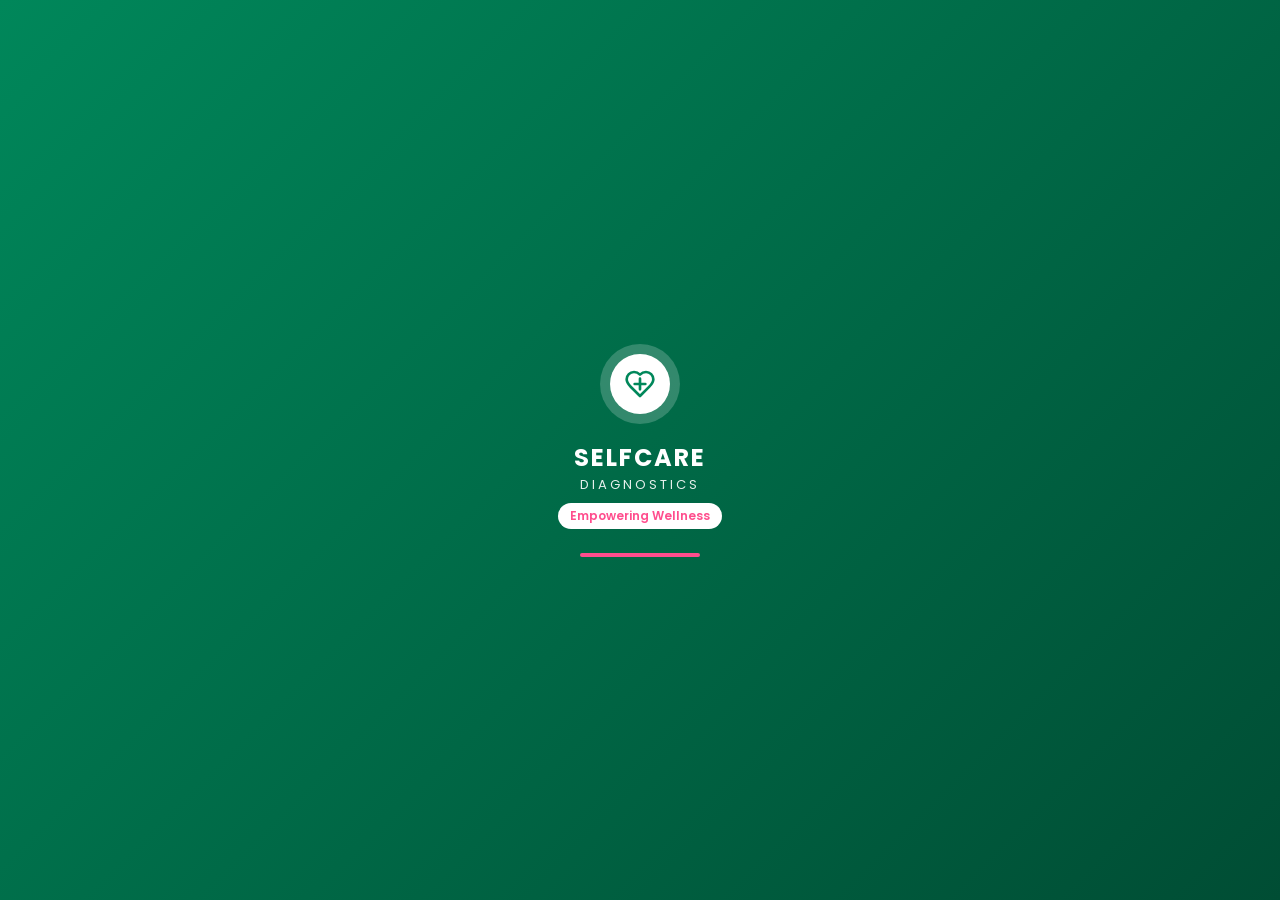
<file: index.html>
<!DOCTYPE html>
<html lang="en">
<head>
  <meta charset="UTF-8" />
  <meta name="viewport" content="width=device-width, initial-scale=1.0, maximum-scale=1.0, user-scalable=no" />
  <title>Selfcare Diagnostics - Empowering Wellness</title>
  <meta name="description" content="Book 150+ NABL Accredited Blood Tests & Full Body Health Packages with Home Sample Collection." />
  <meta name="theme-color" content="#00875A" />
  
  <!-- PWA & Mobile App Settings -->
  <link rel="manifest" href="manifest.json" />
  <meta name="mobile-web-app-capable" content="yes" />
  <meta name="apple-mobile-web-app-capable" content="yes" />
  <meta name="apple-mobile-web-app-status-bar-style" content="black-translucent" />
  <meta name="apple-mobile-web-app-title" content="Selfcare" />
  <link rel="apple-touch-icon" href="assets/icon-192.png" />

  <!-- Fonts & Stylesheet -->
  <link rel="preconnect" href="https://fonts.googleapis.com" />
  <link rel="preconnect" href="https://fonts.gstatic.com" crossorigin />
  <link href="https://fonts.googleapis.com/css2?family=Poppins:wght@300;400;500;600;700&display=swap" rel="stylesheet" />
  <link rel="stylesheet" href="style.css" />
</head>
<body class="light-mode">

  <!-- Splash Screen -->
  <div id="splash-screen" class="splash-screen">
    <div class="splash-content">
      <div class="logo-ring">
        <div class="logo-circle">
          <svg viewBox="0 0 24 24" fill="none" class="brand-svg-icon">
            <path d="M19 14c1.49-1.46 3-3.21 3-5.5A5.5 5.5 0 0 0 16.5 3c-1.76 0-3 .5-4.5 2-1.5-1.5-2.74-2-4.5-2A5.5 5.5 0 0 0 2 8.5c0 2.3 1.5 4.05 3 5.5l7 7 7-7z" stroke="currentColor" stroke-width="2" stroke-linecap="round" stroke-linejoin="round"/>
            <path d="M12 8v8M8 12h8" stroke="currentColor" stroke-width="2" stroke-linecap="round"/>
          </svg>
        </div>
      </div>
      <h1 class="brand-title">SELFCARE</h1>
      <p class="brand-subtitle">DIAGNOSTICS</p>
      <span class="tagline">Empowering Wellness</span>
      <div class="loading-bar"><div class="loading-progress"></div></div>
    </div>
  </div>

  <!-- Main Mobile App Shell Container -->
  <div id="app-container" class="app-container hidden">

    <!-- App Header -->
    <header class="app-header">
      <div class="header-top">
        <div class="user-greeting">
          <span class="greeting-text" id="greeting-text">Good Morning 👋</span>
          <h2 class="user-name" id="header-user-name">Guest Patient</h2>
        </div>
        <div class="header-actions">
          <button class="icon-btn" id="theme-toggle-btn" aria-label="Toggle Dark Mode">
            <span class="icon">🌙</span>
          </button>
          <button class="icon-btn notification-btn" id="notif-btn" aria-label="Notifications">
            <span class="icon">🔔</span>
            <span class="badge-dot" id="notif-badge"></span>
          </button>
          <button class="icon-btn profile-avatar-btn" id="avatar-btn" onclick="appRouter.navigate('profile')" aria-label="Profile">
            <span class="avatar-initials" id="avatar-initials">GP</span>
          </button>
        </div>
      </div>

      <!-- Real-time Global Search -->
      <div class="search-container">
        <span class="search-icon">🔍</span>
        <input type="text" id="global-search-input" placeholder="Search Blood Tests, Packages (e.g. CBC)..." autocomplete="off" />
        <button class="clear-search hidden" id="clear-search-btn">✕</button>
      </div>
    </header>

    <!-- Main Dynamic Router Canvas -->
    <main class="main-content" id="main-content">

      <!-- VIEW 1: HOME SCREEN -->
      <section id="view-home" class="app-view active-view">
        
        <!-- PWA Installation Prompt -->
        <div id="pwa-install-banner" class="pwa-banner hidden">
          <div class="pwa-text">
            <strong>Install Selfcare Diagnostics App</strong>
            <p>Faster bookings, offline access & live reports</p>
          </div>
          <button id="pwa-install-btn" class="btn-sm btn-accent">Install</button>
        </div>

        <!-- Quick Action Grid -->
        <div class="quick-actions-grid">
          <div class="action-card" onclick="appRouter.navigate('tests')">
            <div class="action-icon bg-green-light">🧪</div>
            <span>Book Test</span>
          </div>
          <div class="action-card" onclick="appRouter.navigate('packages')">
            <div class="action-icon bg-pink-light">📦</div>
            <span>Packages</span>
          </div>
          <div class="action-card" onclick="ui.openModal('home-collection-modal')">
            <div class="action-icon bg-blue-light">🏠</div>
            <span>Home Sample</span>
          </div>
          <div class="action-card" onclick="ui.openModal('upload-prescription-modal')">
            <div class="action-icon bg-purple-light">📄</div>
            <span>Prescription</span>
          </div>
        </div>

        <!-- Banner Card -->
        <div class="banner-carousel glass-card">
          <div class="banner-slide">
            <div class="banner-tag">POPULAR OFFER</div>
            <h3>Blood Tests Starting from ₹40</h3>
            <p>100% Certified Partner Labs • Free Home Pick-up</p>
            <button class="btn-banner" onclick="appRouter.navigate('tests')">Explore Tests</button>
          </div>
        </div>

        <!-- Categories Scroll -->
        <div class="section-header">
          <h3>Health Categories</h3>
          <span class="see-all-link" onclick="appRouter.navigate('tests')">See All</span>
        </div>
        <div class="categories-scroll" id="categories-list">
          <!-- Dynamically Injected -->
        </div>

        <!-- Popular Diagnostic Tests -->
        <div class="section-header">
          <h3>Popular Blood Tests</h3>
          <span class="see-all-link" onclick="appRouter.navigate('tests')">View All (150+)</span>
        </div>
        <div class="tests-grid" id="popular-tests-container">
          <!-- Dynamically Injected -->
        </div>

        <!-- Health Packages -->
        <div class="section-header">
          <h3>Featured Health Checkups</h3>
          <span class="see-all-link" onclick="appRouter.navigate('packages')">Explore Packages</span>
        </div>
        <div class="packages-scroll" id="popular-packages-container">
          <!-- Dynamically Injected -->
        </div>
      </section>

      <!-- VIEW 2: TESTS CATALOG VIEW -->
      <section id="view-tests" class="app-view">
        <div class="section-header">
          <h3>Diagnostic Tests</h3>
          <span class="result-count" id="test-count-label">Showing 0 Tests</span>
        </div>
        
        <div class="filter-pills" id="test-category-filters">
          <!-- Dynamically Injected -->
        </div>

        <div class="tests-list-vertical" id="all-tests-container">
          <!-- Dynamically Injected -->
        </div>
      </section>

      <!-- VIEW 3: HEALTH PACKAGES CATALOG VIEW -->
      <section id="view-packages" class="app-view">
        <div class="section-header">
          <h3>Full Body Health Packages</h3>
          <span class="sub-label">Preventive Care Checkups</span>
        </div>
        <div class="packages-list-vertical" id="all-packages-container">
          <!-- Dynamically Injected -->
        </div>
      </section>

      <!-- VIEW 4: CART & CHECKOUT VIEW -->
      <section id="view-cart" class="app-view">
        <div class="section-header">
          <h3>My Cart</h3>
          <button class="btn-text-danger" id="clear-cart-btn" onclick="cart.clearCart()">Clear Cart</button>
        </div>

        <div id="cart-empty-state" class="empty-state hidden">
          <div class="empty-icon">🛒</div>
          <h4>Your Cart is Empty</h4>
          <p>Add tests or health checkup packages to proceed with sample collection.</p>
          <button class="btn-primary" onclick="appRouter.navigate('tests')">Browse Tests</button>
        </div>

        <div id="cart-content-wrapper">
          <div class="cart-items-list mb-16" id="cart-items-container">
            <!-- Dynamically Injected -->
          </div>

          <!-- Coupon Module -->
          <div class="glass-card coupon-card mb-16">
            <div class="coupon-row">
              <input type="text" id="coupon-code-input" placeholder="Enter Coupon Code (e.g. SELFCARE20)" />
              <button class="btn-secondary" onclick="cart.applyCoupon()">Apply</button>
            </div>
            <p id="coupon-msg" class="coupon-msg"></p>
          </div>

          <!-- Patient Information & Checkout Form -->
          <div class="glass-card form-card">
            <h4>Patient & Collection Slot</h4>
            <form id="checkout-form" onsubmit="booking.processCheckout(event)">
              <div class="form-group">
                <label for="patient-name">Full Name *</label>
                <input type="text" id="patient-name" required placeholder="John Doe" />
              </div>
              <div class="form-row">
                <div class="form-group">
                  <label for="patient-age">Age *</label>
                  <input type="number" id="patient-age" required min="1" max="120" placeholder="30" />
                </div>
                <div class="form-group">
                  <label for="patient-gender">Gender *</label>
                  <select id="patient-gender" required>
                    <option value="Male">Male</option>
                    <option value="Female">Female</option>
                    <option value="Other">Other</option>
                  </select>
                </div>
              </div>
              <div class="form-row">
                <div class="form-group">
                  <label for="patient-mobile">Mobile Number *</label>
                  <input type="tel" id="patient-mobile" required pattern="[0-9]{10}" placeholder="7010174890" />
                </div>
                <div class="form-group">
                  <label for="patient-email">Email Address</label>
                  <input type="email" id="patient-email" placeholder="patient@example.com" />
                </div>
              </div>
              <div class="form-group">
                <label for="patient-address">Address for Home Collection *</label>
                <textarea id="patient-address" required rows="2" placeholder="House/Flat No, Street, Landmark"></textarea>
              </div>
              <div class="form-row">
                <div class="form-group">
                  <label for="patient-pincode">Pincode *</label>
                  <input type="text" id="patient-pincode" required pattern="[0-9]{6}" placeholder="600001" />
                </div>
                <div class="form-group">
                  <label for="collection-type">Collection Mode</label>
                  <select id="collection-type">
                    <option value="Home Collection">Home Collection (Free)</option>
                    <option value="Visit Center">Visit Diagnostic Center</option>
                  </select>
                </div>
              </div>
              <div class="form-row">
                <div class="form-group">
                  <label for="preferred-date">Date *</label>
                  <input type="date" id="preferred-date" required />
                </div>
                <div class="form-group">
                  <label for="preferred-time">Time Slot *</label>
                  <select id="preferred-time" required>
                    <option value="07:00 AM - 09:00 AM">07:00 AM - 09:00 AM</option>
                    <option value="09:00 AM - 11:00 AM">09:00 AM - 11:00 AM</option>
                    <option value="11:00 AM - 01:00 PM">11:00 AM - 01:00 PM</option>
                    <option value="04:00 PM - 06:00 PM">04:00 PM - 06:00 PM</option>
                  </select>
                </div>
              </div>
              
              <!-- Total Breakdown -->
              <div class="bill-summary">
                <div class="bill-row"><span>Items Subtotal</span><span id="bill-subtotal">₹0</span></div>
                <div class="bill-row"><span>Discount</span><span id="bill-discount" class="text-green">-₹0</span></div>
                <div class="bill-row"><span>Sample Pick-up</span><span id="bill-collection" class="text-green">FREE</span></div>
                <div class="bill-row"><span>Estimated GST (5%)</span><span id="bill-tax">₹0</span></div>
                <hr style="margin: 8px 0; border: none; border-top: 1px dashed var(--border-color);" />
                <div class="bill-row total-row"><span>Grand Total</span><span id="bill-total">₹0</span></div>
              </div>

              <button type="submit" class="btn-primary btn-block btn-lg" id="confirm-booking-btn">Confirm Order via WhatsApp</button>
            </form>
          </div>
        </div>
      </section>

      <!-- VIEW 5: BOOKINGS & REPORTS -->
      <section id="view-bookings" class="app-view">
        <div class="section-header">
          <h3>My Bookings & Reports</h3>
        </div>

        <div class="search-container mb-16">
          <span class="search-icon">🔎</span>
          <input type="text" id="booking-search-input" placeholder="Search by Booking ID or Patient..." onkeyup="booking.filterBookings()" />
        </div>

        <div id="bookings-history-list">
          <!-- Dynamically Injected -->
        </div>
      </section>

      <!-- VIEW 6: USER PROFILE -->
      <section id="view-profile" class="app-view">
        <div class="profile-header glass-card text-center mb-16">
          <div class="profile-avatar" id="profile-avatar-large">GP</div>
          <h3 id="profile-name">Guest Patient</h3>
          <p id="profile-phone" class="text-muted">+91 7010174890</p>
        </div>

        <div class="menu-list glass-card">
          <div class="menu-item" onclick="appRouter.navigate('bookings')">
            <span class="menu-icon">📋</span>
            <span>Booking History & Test Reports</span>
            <span class="chevron">❯</span>
          </div>
          <div class="menu-item" onclick="appRouter.navigate('admin')">
            <span class="menu-icon">🔐</span>
            <span>Admin Control Panel</span>
            <span class="chevron">❯</span>
          </div>
        </div>
      </section>

      <!-- VIEW 7: INTEGRATED ADMIN PANEL -->
      <section id="view-admin" class="app-view">
        <div id="admin-login-wrapper" class="glass-card">
          <h3>Admin Portal</h3>
          <form onsubmit="admin.login(event)">
            <div class="form-group">
              <label for="admin-passcode">Admin Passcode</label>
              <input type="password" id="admin-passcode" placeholder="Enter admin123" required />
            </div>
            <button type="submit" class="btn-primary btn-block">Login</button>
          </form>
        </div>

        <div id="admin-dashboard-wrapper" class="hidden">
          <div class="section-header">
            <h3>Admin Dashboard</h3>
            <button class="btn-sm btn-secondary" onclick="admin.logout()">Logout</button>
          </div>

          <div class="admin-stats-grid mb-16">
            <div class="stat-card glass-card text-center">
              <span class="stat-num" id="stat-bookings-count">0</span>
              <span class="stat-label">Total Bookings</span>
            </div>
            <div class="stat-card glass-card text-center">
              <span class="stat-num" id="stat-revenue">₹0</span>
              <span class="stat-label">Total Value</span>
            </div>
          </div>

          <div class="admin-actions mb-16">
            <button class="btn-secondary" onclick="admin.exportExcel()">Export CSV</button>
          </div>
        </div>
      </section>
    </main>

    <!-- Floating WhatsApp CTA -->
    <a href="https://wa.me/917010174890?text=Hi%20Selfcare%20Diagnostics,%20I%20have%20a%20question%20regarding%20a%20lab%20test." target="_blank" class="floating-whatsapp" aria-label="WhatsApp Support">
      <svg viewBox="0 0 32 32" class="wa-svg"><path fill="currentColor" d="M16 2a13 13 0 0 0-11 20L3 29l7-2a13 13 0 1 0 6-25zm0 24a11 11 0 0 1-5.6-1.5l-.4-.2-4.1 1.1 1.1-4-.3-.5A11 11 0 1 1 16 26zm6-8c-.3-.2-1.9-1-2.2-1.1s-.5-.2-.7.2-.8 1-.9 1.2-.3.2-.6 0a8 8 0 0 1-2.4-1.5 9 9 0 0 1-1.7-2.1c-.2-.3 0-.5.1-.6l.4-.5c.2-.2.2-.4.1-.6s-.7-1.7-1-2.3c-.2-.6-.5-.5-.7-.5h-.6c-.2 0-.6.1-.9.4A3.7 3.7 0 0 0 8 13.6a6.5 6.5 0 0 0 1.4 3.5 14.8 14.8 0 0 0 5.7 5 19 19 0 0 0 1.9.7 4.6 4.6 0 0 0 2.1.1 3.4 3.4 0 0 0 2.2-1.6 2.8 2.8 0 0 0 .2-1.5c-.1-.1-.3-.2-.6-.3z"/></svg>
    </a>

    <!-- Bottom Navigation Bar -->
    <nav class="bottom-nav">
      <button class="nav-item active" data-target="home" onclick="appRouter.navigate('home')">
        <span class="nav-icon">🏠</span>
        <span class="nav-label">Home</span>
      </button>
      <button class="nav-item" data-target="tests" onclick="appRouter.navigate('tests')">
        <span class="nav-icon">🧪</span>
        <span class="nav-label">Tests</span>
      </button>
      <button class="nav-item" data-target="packages" onclick="appRouter.navigate('packages')">
        <span class="nav-icon">📦</span>
        <span class="nav-label">Packages</span>
      </button>
      <button class="nav-item nav-cart" data-target="cart" onclick="appRouter.navigate('cart')">
        <span class="nav-icon">🛒</span>
        <span class="nav-label">Cart</span>
        <span class="cart-badge hidden" id="nav-cart-badge">0</span>
      </button>
      <button class="nav-item" data-target="profile" onclick="appRouter.navigate('profile')">
        <span class="nav-icon">👤</span>
        <span class="nav-label">Profile</span>
      </button>
    </nav>
  </div>

  <!-- Modal Component Layer -->
  <div id="modal-overlay" class="modal-overlay hidden" onclick="ui.closeModals()">
    <div id="test-detail-modal" class="modal-content glass-card hidden" onclick="event.stopPropagation()">
      <button class="modal-close" onclick="ui.closeModals()">✕</button>
      <div id="test-detail-body"></div>
    </div>

    <div id="booking-success-modal" class="modal-content glass-card text-center hidden" onclick="event.stopPropagation()">
      <div class="success-checkmark">✓</div>
      <h3>Booking Confirmed!</h3>
      <p id="success-booking-id" class="booking-id-text">ID: SEL-8921</p>
      <p class="text-muted mb-16">The booking message has been formatted for WhatsApp dispatch.</p>
      <div class="modal-actions">
        <button id="open-whatsapp-btn" class="btn-whatsapp btn-block mb-8">Open WhatsApp</button>
        <button class="btn-secondary btn-block" onclick="ui.closeModals(); appRouter.navigate('bookings');">View Bookings</button>
      </div>
    </div>
  </div>

  <!-- Main JS Execution File -->
  <script src="script.js"></script>
</body>
</html>
</file>
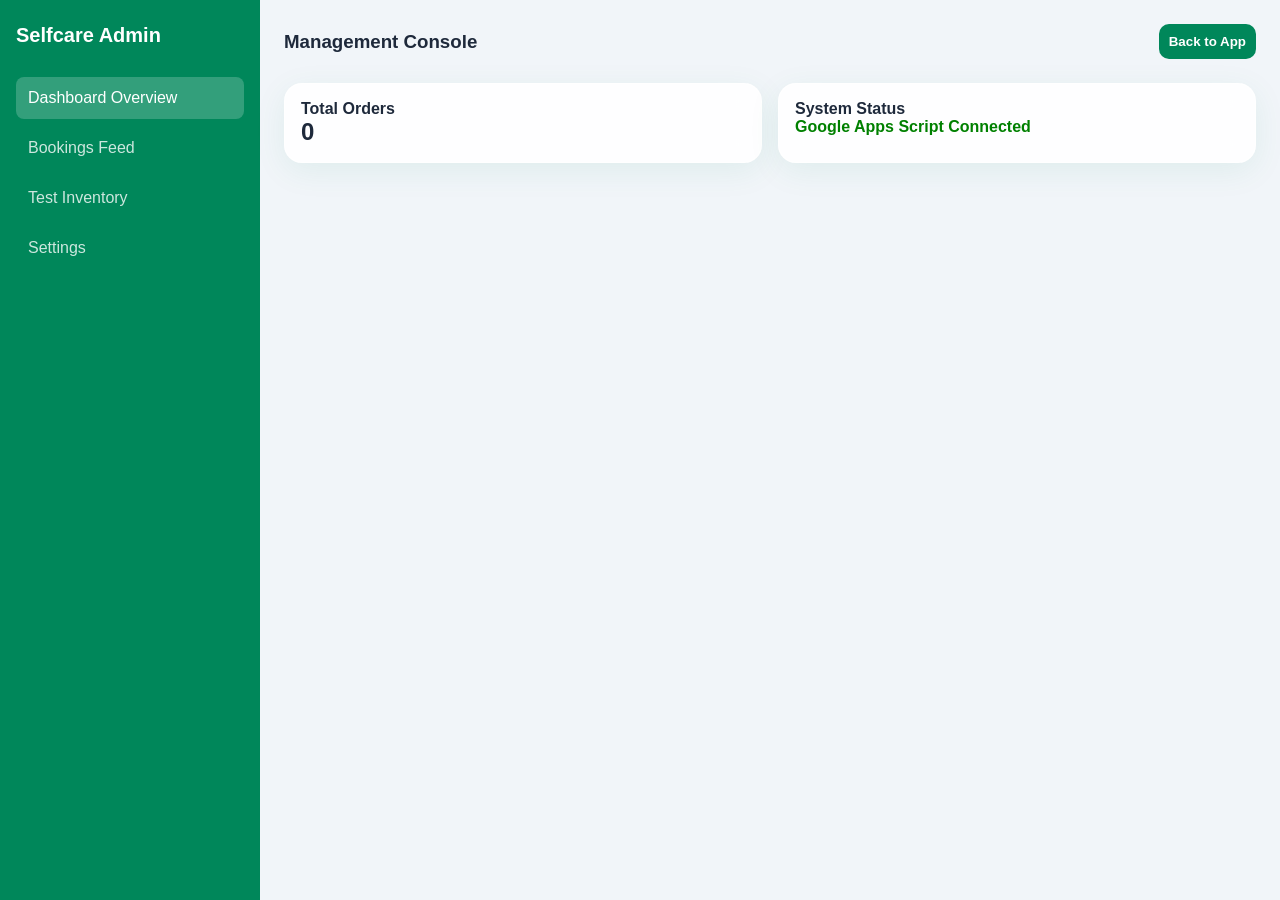
<file: admin.html>
<!DOCTYPE html>
<html lang="en">
<head>
  <meta charset="UTF-8" />
  <meta name="viewport" content="width=device-width, initial-scale=1.0" />
  <title>Admin Dashboard - Selfcare Diagnostics</title>
  <link rel="stylesheet" href="../style.css" />
  <link rel="stylesheet" href="admin.css" />
</head>
<body>
  <div class="admin-layout">
    <aside class="admin-sidebar">
      <h2>Selfcare Admin</h2>
      <nav>
        <a href="#overview" class="active">Dashboard Overview</a>
        <a href="#bookings">Bookings Feed</a>
        <a href="#tests">Test Inventory</a>
        <a href="#settings">Settings</a>
      </nav>
    </aside>
    <main class="admin-main">
      <header class="admin-header">
        <h3>Management Console</h3>
        <button class="btn-primary" onclick="window.location.href='../index.html'">Back to App</button>
      </header>
      <section class="admin-content" id="admin-root">
        <p>Loading Dashboard Analytics...</p>
      </section>
    </main>
  </div>
  <script src="admin.js"></script>
</body>
</html>
</file>
<file: style.css>
/* ==========================================================================
   SELFCARE DIAGNOSTICS - INTEGRATED STYLESHEET
   Brand Colors: #00875A (Primary Emerald) | #FF4D8D (Accent Pink)
   ========================================================================== */

:root {
  --primary: #00875A;
  --primary-hover: #006e49;
  --primary-light: #e6f3ee;
  --secondary: #FF4D8D;
  --secondary-light: #ffe6ef;
  --bg-color: #F8FAF9;
  --surface: #FFFFFF;
  --text-main: #1E293B;
  --text-muted: #64748B;
  --border-color: #E2E8F0;
  --radius-lg: 18px;
  --shadow-glass: 0 8px 32px 0 rgba(0, 135, 90, 0.08);
  --glass-bg: rgba(255, 255, 255, 0.90);
  --glass-border: rgba(255, 255, 255, 0.6);
}

body.dark-mode {
  --bg-color: #0F172A;
  --surface: #1E293B;
  --text-main: #F8FAFC;
  --text-muted: #94A3B8;
  --border-color: #334155;
  --glass-bg: rgba(30, 41, 59, 0.90);
  --glass-border: rgba(255, 255, 255, 0.1);
}

* {
  box-sizing: border-box;
  margin: 0;
  padding: 0;
  font-family: 'Poppins', -apple-system, BlinkMacSystemFont, sans-serif;
  -webkit-tap-highlight-color: transparent;
}

body {
  background-color: var(--bg-color);
  color: var(--text-main);
  display: flex;
  justify-content: center;
  align-items: flex-start;
  min-height: 100vh;
}

/* Mobile Frame Wrapper */
.app-container {
  width: 100%;
  max-width: 480px;
  min-height: 100vh;
  background-color: var(--bg-color);
  position: relative;
  box-shadow: 0 0 30px rgba(0, 0, 0, 0.08);
  padding-bottom: 90px;
  display: flex;
  flex-direction: column;
}

/* Splash Screen */
.splash-screen {
  position: fixed;
  inset: 0;
  background: linear-gradient(135deg, #00875A 0%, #004D34 100%);
  z-index: 9999;
  display: flex;
  justify-content: center;
  align-items: center;
  color: white;
  text-align: center;
  transition: opacity 0.5s ease;
}

.splash-content {
  display: flex;
  flex-direction: column;
  align-items: center;
}

.logo-ring {
  width: 80px;
  height: 80px;
  background: rgba(255, 255, 255, 0.2);
  border-radius: 50%;
  display: flex;
  justify-content: center;
  align-items: center;
  margin-bottom: 16px;
}

.logo-circle {
  width: 60px;
  height: 60px;
  background: white;
  color: var(--primary);
  border-radius: 50%;
  display: flex;
  justify-content: center;
  align-items: center;
}

.brand-svg-icon { width: 32px; height: 32px; }
.brand-title { font-size: 24px; font-weight: 700; letter-spacing: 2px; }
.brand-subtitle { font-size: 13px; letter-spacing: 3px; opacity: 0.9; }

.tagline {
  font-size: 12px;
  margin-top: 8px;
  color: var(--secondary);
  font-weight: 600;
  background: white;
  padding: 4px 12px;
  border-radius: 20px;
}

.loading-bar {
  width: 120px;
  height: 4px;
  background: rgba(255, 255, 255, 0.3);
  border-radius: 2px;
  margin-top: 24px;
  overflow: hidden;
}

.loading-progress {
  width: 100%;
  height: 100%;
  background: var(--secondary);
  animation: loadingAnim 1.5s infinite linear;
}

@keyframes loadingAnim {
  0% { transform: translateX(-100%); }
  100% { transform: translateX(100%); }
}

/* Glassmorphism Cards */
.glass-card {
  background: var(--glass-bg);
  backdrop-filter: blur(12px);
  border: 1px solid var(--glass-border);
  border-radius: var(--radius-lg);
  box-shadow: var(--shadow-glass);
  padding: 16px;
  margin-bottom: 12px;
}

/* Header */
.app-header {
  background: linear-gradient(135deg, var(--primary) 0%, #005a3c 100%);
  color: white;
  padding: 16px 20px 20px;
  border-bottom-left-radius: 20px;
  border-bottom-right-radius: 20px;
  position: sticky;
  top: 0;
  z-index: 100;
}

.header-top {
  display: flex;
  justify-content: space-between;
  align-items: center;
  margin-bottom: 12px;
}

.greeting-text { font-size: 11px; opacity: 0.85; }
.user-name { font-size: 16px; font-weight: 600; }

.header-actions { display: flex; gap: 8px; }

.icon-btn {
  background: rgba(255, 255, 255, 0.2);
  border: none;
  width: 36px;
  height: 36px;
  border-radius: 50%;
  color: white;
  display: flex;
  justify-content: center;
  align-items: center;
  cursor: pointer;
  position: relative;
  font-size: 14px;
}

.badge-dot {
  width: 8px;
  height: 8px;
  background: var(--secondary);
  border-radius: 50%;
  position: absolute;
  top: 4px;
  right: 4px;
}

/* Global Search Container */
.search-container {
  background: white;
  display: flex;
  align-items: center;
  padding: 8px 14px;
  border-radius: 12px;
}

.search-container input {
  border: none;
  outline: none;
  width: 100%;
  margin: 0 8px;
  font-size: 13px;
  color: #1E293B;
  background: transparent;
}

.clear-search {
  background: none;
  border: none;
  color: var(--text-muted);
  cursor: pointer;
}

/* Router Canvas */
.main-content { padding: 16px; flex: 1; }

.app-view {
  display: none;
  animation: fadeIn 0.25s ease-in-out;
}

.app-view.active-view { display: block; }

@keyframes fadeIn {
  from { opacity: 0; transform: translateY(4px); }
  to { opacity: 1; transform: translateY(0); }
}

/* Quick Action Grid */
.quick-actions-grid {
  display: grid;
  grid-template-columns: repeat(4, 1fr);
  gap: 8px;
  margin-bottom: 16px;
}

.action-card {
  display: flex;
  flex-direction: column;
  align-items: center;
  cursor: pointer;
}

.action-icon {
  width: 48px;
  height: 48px;
  border-radius: 14px;
  display: flex;
  justify-content: center;
  align-items: center;
  font-size: 20px;
  margin-bottom: 4px;
}

.action-card span {
  font-size: 11px;
  font-weight: 500;
}

.bg-green-light { background: #E6F4EA; }
.bg-pink-light { background: #FCE8E6; }
.bg-blue-light { background: #E8F0FE; }
.bg-purple-light { background: #F3E8FD; }

/* Banner Slide */
.banner-tag {
  background: var(--secondary);
  color: white;
  font-size: 10px;
  font-weight: 700;
  padding: 2px 8px;
  border-radius: 6px;
  display: inline-block;
  margin-bottom: 6px;
}

.banner-slide h3 { font-size: 15px; margin-bottom: 4px; }
.banner-slide p { font-size: 11px; color: var(--text-muted); margin-bottom: 10px; }

.btn-banner {
  background: var(--primary);
  color: white;
  border: none;
  padding: 6px 14px;
  border-radius: 8px;
  font-size: 12px;
  font-weight: 600;
  cursor: pointer;
}

/* Categories Scroll */
.section-header {
  display: flex;
  justify-content: space-between;
  align-items: center;
  margin: 16px 0 10px;
}

.section-header h3 { font-size: 15px; font-weight: 600; }
.see-all-link { font-size: 12px; color: var(--primary); font-weight: 600; cursor: pointer; }

.categories-scroll {
  display: flex;
  gap: 8px;
  overflow-x: auto;
  padding-bottom: 4px;
  scrollbar-width: none;
}

.categories-scroll::-webkit-scrollbar { display: none; }

.category-chip {
  background: var(--surface);
  border: 1px solid var(--border-color);
  border-radius: 18px;
  padding: 6px 14px;
  display: flex;
  align-items: center;
  gap: 6px;
  white-space: nowrap;
  font-size: 12px;
  font-weight: 500;
  cursor: pointer;
}

.category-chip.active {
  background: var(--primary);
  color: white;
  border-color: var(--primary);
}

/* Test Item Cards */
.tests-grid, .tests-list-vertical { display: flex; flex-direction: column; gap: 10px; }

.test-item-card {
  display: flex;
  justify-content: space-between;
  align-items: center;
}

.test-info { flex: 1; padding-right: 10px; }

.badge-row { display: flex; gap: 6px; margin-bottom: 2px; }
.tag-badge { font-size: 9px; font-weight: 700; padding: 2px 6px; border-radius: 4px; }
.badge-nabl { background: #e0f2fe; color: #0369a1; }
.badge-offer { background: var(--secondary-light); color: var(--secondary); }

.test-title { font-size: 13px; font-weight: 600; }
.test-meta { font-size: 11px; color: var(--text-muted); }

.test-price-row { margin-top: 4px; display: flex; align-items: baseline; gap: 6px; }
.price-offer { font-size: 15px; font-weight: 700; color: var(--primary); }
.price-mrp { font-size: 11px; text-decoration: line-through; color: var(--text-muted); }

.btn-add {
  background: var(--primary-light);
  color: var(--primary);
  border: 1px solid var(--primary);
  padding: 6px 14px;
  border-radius: 10px;
  font-weight: 600;
  font-size: 12px;
  cursor: pointer;
}

.btn-add:hover { background: var(--primary); color: white; }

/* Bottom Nav */
.bottom-nav {
  position: fixed;
  bottom: 0;
  left: 50%;
  transform: translateX(-50%);
  width: 100%;
  max-width: 480px;
  background: var(--glass-bg);
  backdrop-filter: blur(16px);
  border-top: 1px solid var(--border-color);
  display: flex;
  justify-content: space-around;
  padding: 8px 0 10px;
  z-index: 1000;
}

.nav-item {
  background: none;
  border: none;
  display: flex;
  flex-direction: column;
  align-items: center;
  color: var(--text-muted);
  cursor: pointer;
  position: relative;
}

.nav-item.active { color: var(--primary); font-weight: 600; }
.nav-icon { font-size: 18px; }
.nav-label { font-size: 10px; }

.cart-badge {
  position: absolute;
  top: -4px;
  right: 6px;
  background: var(--secondary);
  color: white;
  font-size: 9px;
  font-weight: 700;
  border-radius: 10px;
  padding: 1px 5px;
}

/* Floating WhatsApp Button */
.floating-whatsapp {
  position: fixed;
  bottom: 70px;
  right: calc(50% - 220px);
  width: 48px;
  height: 48px;
  background: #25D366;
  color: white;
  border-radius: 50%;
  display: flex;
  justify-content: center;
  align-items: center;
  box-shadow: 0 4px 14px rgba(37, 211, 102, 0.4);
  z-index: 900;
}

.wa-svg { width: 26px; height: 26px; }

@media (max-width: 480px) {
  .floating-whatsapp { right: 16px; }
}

/* Utility & Modals */
.hidden { display: none !important; }
.btn-primary { background: var(--primary); color: white; border: none; padding: 10px; border-radius: 10px; font-weight: 600; cursor: pointer; }
.btn-secondary { background: var(--border-color); color: var(--text-main); border: none; padding: 8px; border-radius: 8px; font-weight: 500; cursor: pointer; }
.btn-whatsapp { background: #25D366; color: white; border: none; padding: 12px; border-radius: 10px; font-weight: 600; cursor: pointer; width: 100%; }
.btn-block { width: 100%; }
.btn-text-danger { background: none; border: none; color: var(--secondary); font-size: 12px; cursor: pointer; }
.mb-8 { margin-bottom: 8px; }
.mb-16 { margin-bottom: 16px; }
.text-green { color: var(--primary); }
.text-muted { color: var(--text-muted); }
.text-center { text-align: center; }

.modal-overlay {
  position: fixed;
  inset: 0;
  background: rgba(0, 0, 0, 0.5);
  backdrop-filter: blur(4px);
  z-index: 2000;
  display: flex;
  justify-content: center;
  align-items: flex-end;
}

.modal-content {
  width: 100%;
  max-width: 480px;
  max-height: 85vh;
  overflow-y: auto;
  border-bottom-left-radius: 0;
  border-bottom-right-radius: 0;
  position: relative;
}

.modal-close {
  position: absolute;
  top: 14px;
  right: 14px;
  background: none;
  border: none;
  font-size: 16px;
  color: var(--text-muted);
  cursor: pointer;
}

.form-group { margin-bottom: 10px; }
.form-group label { display: block; font-size: 10px; font-weight: 600; margin-bottom: 4px; text-transform: uppercase; color: var(--text-muted); }
.form-group input, .form-group select, .form-group textarea {
  width: 100%;
  padding: 8px 10px;
  border: 1px solid var(--border-color);
  border-radius: 8px;
  font-size: 12px;
  background: var(--surface);
  color: var(--text-main);
  outline: none;
}

.form-row { display: flex; gap: 8px; }
.form-row .form-group { flex: 1; }

.bill-summary { margin: 12px 0; background: rgba(0,0,0,0.02); padding: 10px; border-radius: 10px; }
.bill-row { display: flex; justify-content: space-between; font-size: 12px; margin-bottom: 4px; }
.bill-row.total-row { font-weight: 700; font-size: 14px; margin-top: 4px; color: var(--primary); }
</file>
<file: admin.css>
.admin-layout {
  display: flex;
  min-height: 100vh;
  width: 100vw;
  background-color: #f1f5f9;
}

.admin-sidebar {
  width: 260px;
  background: #00875A;
  color: white;
  padding: 24px 16px;
}

.admin-sidebar h2 {
  font-size: 20px;
  margin-bottom: 30px;
}

.admin-sidebar nav a {
  display: block;
  color: rgba(255, 255, 255, 0.8);
  text-decoration: none;
  padding: 12px;
  border-radius: 8px;
  margin-bottom: 8px;
}

.admin-sidebar nav a.active {
  background: rgba(255, 255, 255, 0.2);
  color: white;
}

.admin-main {
  flex: 1;
  padding: 24px;
}

.admin-header {
  display: flex;
  justify-content: space-between;
  align-items: center;
  margin-bottom: 24px;
}

.admin-stats-grid {
  display: grid;
  grid-template-columns: repeat(auto-fit, minmax(200px, 1fr));
  gap: 16px;
}
</file>
